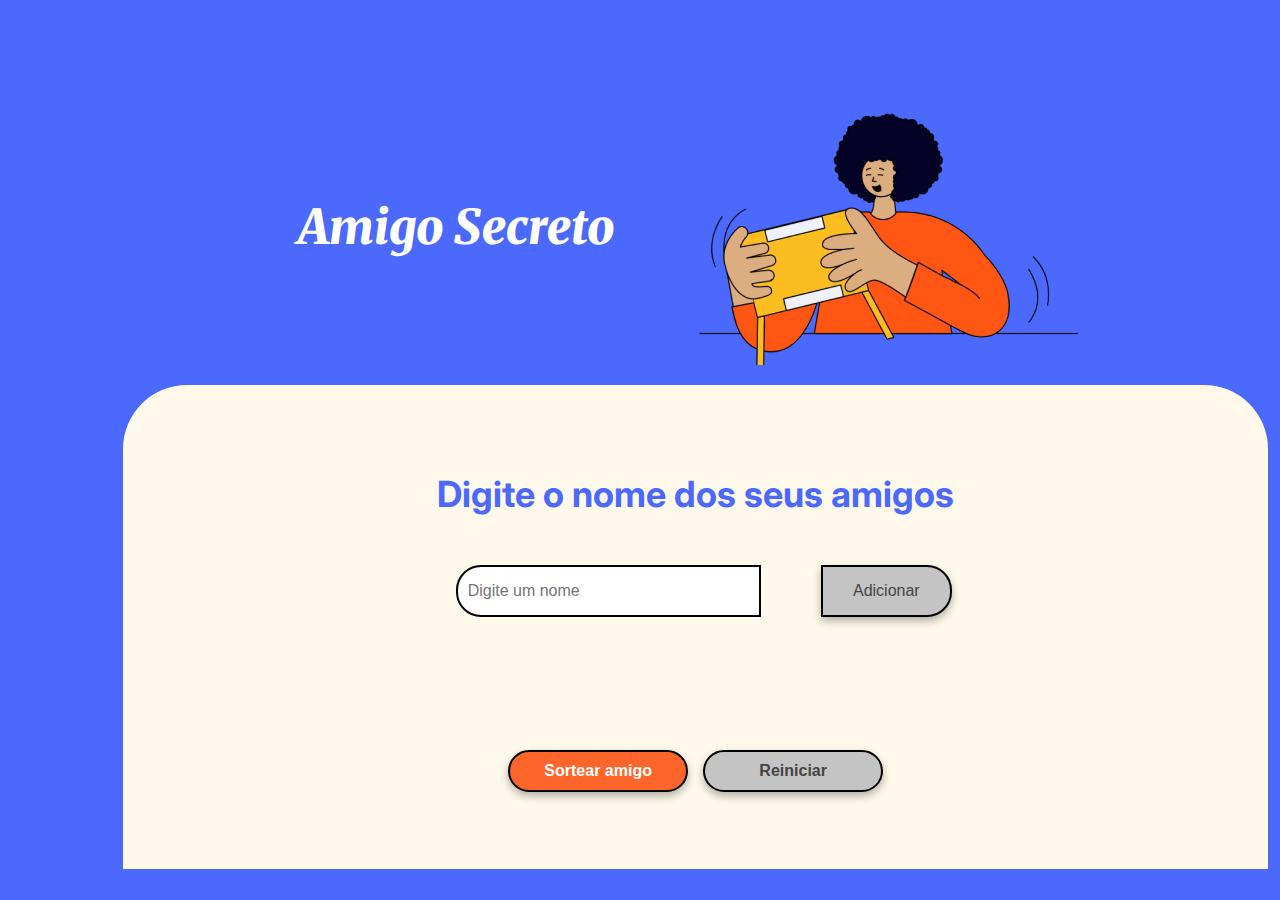
<file: index.html>
<!DOCTYPE html>
<html lang="pt-br">
<head>
    <meta charset="UTF-8">
    <meta name="viewport" content="width=device-width, initial-scale=1.0">
    <link rel="stylesheet" href="style.css">
    <link rel="preconnect" href="https://fonts.googleapis.com">
    <link rel="preconnect" href="https://fonts.gstatic.com" crossorigin>
    <link href="https://fonts.googleapis.com/css2?family=Inter:wght@100;400;700;900&family=Merriweather:ital,wght@0,300;0,400;0,700;0,900;1,300;1,400;1,700;1,900&display=swap" rel="stylesheet">
    <title>Amigo Secreto</title>
</head>

<body>
    <main class="main-content">
        <header class="header-banner">
            <h1 class="main-title">Amigo Secreto</h1>
            <img src="assets/amigo-secreto.png" alt="amigo-secreto">
        </header>
        
        <section class="input-section">
            <h2 class="section-title">Digite o nome dos seus amigos</h2>
            <div class="input-wrapper">
                <input type="text" id="amigo" class="input-name" placeholder="Digite um nome">
                <button class="button-add" onclick="adicionarAmigo()">Adicionar</button>
            </div>
           
            <ul id="listaAmigos" class="name-list" aria-labelledby="listaAmigos" role="list"></ul>
            <ul id="resultado" class="result-list" aria-live="polite"></ul>

<div class="button-container">
    <button class="button-draw" onclick="sortearAmigo()">
        Sortear amigo
    </button>
    <button class="button-reset" onclick="reiniciar()">
        Reiniciar
    </button>
</div>
        </section>
    </main>

    <script src="app.js" defer></script>
</body>
</html>
</file>
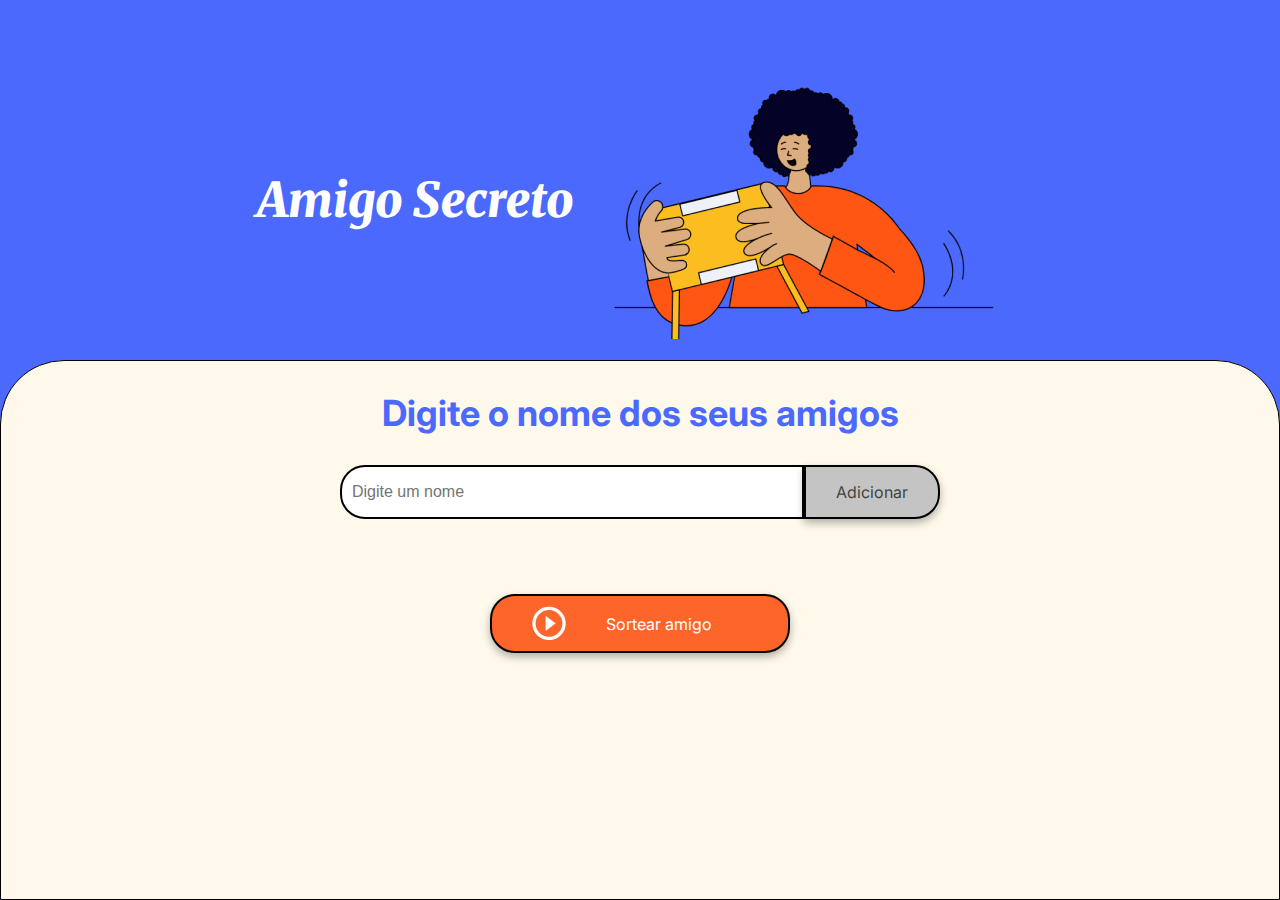
<file: challenge-amigo-secreto_pt-main/index.html>
<!DOCTYPE html>
<html lang="pt-br">
<head>
    <meta charset="UTF-8">
    <meta name="viewport" content="width=device-width, initial-scale=1.0">
    <link rel="stylesheet" href="style.css">
    <link rel="preconnect" href="https://fonts.googleapis.com">
    <link rel="preconnect" href="https://fonts.gstatic.com" crossorigin>
    <link href="https://fonts.googleapis.com/css2?family=Inter:wght@100;400;700;900&family=Merriweather:ital,wght@0,300;0,400;0,700;0,900;1,300;1,400;1,700;1,900&display=swap" rel="stylesheet">
    <title>Amigo Secreto</title>
</head>

<body>
    <main class="main-content">
        <header class="header-banner">
            <h1 class="main-title">Amigo Secreto</h1>
            <img src="assets/amigo-secreto.png" alt="Imagem representativa de amigo secreto">
        </header>
        
        <section class="input-section">
            <h2 class="section-title">Digite o nome dos seus amigos</h2>
            <div class="input-wrapper">
                <input type="text" id="amigo" class="input-name" placeholder="Digite um nome">
                <button class="button-add" onclick="adicionarAmigo()">Adicionar</button>
            </div>
           
            <ul id="listaAmigos" class="name-list" aria-labelledby="listaAmigos" role="list"></ul>
            <ul id="resultado" class="result-list" aria-live="polite"></ul>

            <div class="button-container">
                <button class="button-draw" onclick="sortearAmigo()" aria-label="Sortear amigo secreto">
                    <img src="assets/play_circle_outline.png" alt="Ícone para sortear">
                    Sortear amigo
                </button>
            </div>
        </section>
    </main>

    <script src="app.js" defer></script>
</body>
</html>
</file>
<file: style.css>
:root {
    --color-primary: #4B69FD;
    --color-secondary: #FFF9EB;
    --color-tertiary: #C4C4C4;
    --color-button: #fe652b;
    --color-button-hover: #e55720;
    --color-text: #444444;
    --color-white: #FFFFFF;
}

/* Estilos gerais */
* {
    margin: 0;
    padding: 0;
    box-sizing: border-box;
}

body {
    min-height: 100vh;
    background-color: var(--color-primary);
    display: flex;
    justify-content: center;
    align-items: center;
    font-family: "Inter", sans-serif;
}

/* Container principal */
.main-content {
    display: flex;
    flex-direction: column;
    width: 90%;
    max-width: 1200px;
    min-height: 90vh;
    background: var(--color-primary);
}

/* Banner */
.header-banner {
    flex: 1 1 40%;
    display: flex;
    justify-content: center;
    align-items: center;
    padding-top: 5%;
}

/* Seção de entrada */
.input-section {
    flex: 1 1 60%;
    background-color: var(--color-secondary);
    border-radius: 64px 64px 0 0;
    display: flex;
    flex-direction: column;
    align-items: center;
    padding: 5% 10%;
    width: 100%;
}

/* Títulos */
.main-title {
    font-size: clamp(32px, 5vw, 48px);
    font-family: "Merriweather", serif;
    font-weight: 900;
    font-style: italic;
    color: var(--color-white);
    text-align: center;
}

.section-title {
    font-size: clamp(24px, 4vw, 36px);
    font-weight: 700;
    color: var(--color-primary);
    margin: 10px 0;
    text-align: center;
}

/* Contêiner input e botão */
.input-wrapper {
    display: flex;
    justify-content: center;
    width: 100%;
    max-width: 600px;
    margin-top: 2%;
}

.input-name {
    flex: 1;
    padding: 10px;
    border: 2px solid #000;
    border-radius: 25px 0 0 25px;
    font-size: 16px;
}

/* Botões */
button {
    padding: 15px 30px;
    font-size: 16px;
    border: 2px solid #000;
    border-radius: 25px;
    box-shadow: 0 4px 8px rgba(0, 0, 0, 0.3);
    cursor: pointer;
    transition: background 0.3s ease;
}

.button-add {
    background-color: var(--color-tertiary);
    color: var(--color-text);
    border-radius: 0 25px 25px 0;
}

.button-add:hover {
    background-color: #a1a1a1;
}

.button-container {
    display: flex;
    justify-content: center;
    gap: 15px;
    width: 100%;
    margin-top: 2%;
}

.button-draw, .button-reset {
    flex: 1;
    max-width: 180px;
    padding: 10px 20px;
    font-weight: bold;
    text-align: center;
}

.button-draw {
    background-color: var(--color-button);
    color: var(--color-white);
}

.button-draw:hover {
    background-color: var(--color-button-hover);
}

.button-reset {
    background-color: var(--color-tertiary);
    color: var(--color-text);
}

/* Listas */
ul {
    list-style: none;
    font-size: 18px;
    color: var(--color-text);
    margin: 20px 0;
    padding: 0;
    width: 100%;
    text-align: center;
}

.result-list {
    margin-top: 15px;
    color: #05DF05;
    font-size: 22px;
    font-weight: bold;
    text-align: center;
}

/* Responsividade geral */
@media (max-width: 768px) {
    .input-section {
        padding: 5% 5%;
        border-radius: 32px 32px 0 0;
    }

    .main-title {
        font-size: clamp(24px, 6vw, 36px);
    }

    .section-title {
        font-size: clamp(18px, 5vw, 28px);
    }
}
</file>
<file: challenge-amigo-secreto_pt-main/style.css>
:root {
    --color-primary: #4B69FD;
    --color-secondary: #FFF9EB;
    --color-tertiary: #C4C4C4;
    --color-button: #fe652b;
    --color-button-hover: #e55720;
    --color-text: #444444;
    --color-white: #FFFFFF;
}

/* Estilos gerais */
* {
    margin: 0;
    padding: 0;
    box-sizing: border-box;
}

body {
    height: 100vh;
    background-color: var(--color-primary);
    display: flex;
    justify-content: center;
    align-items: center;
}

.main-content {
    display: flex;
    flex-direction: column;
    height: 100%;
    width: 100%;
}

/* Banner */
.header-banner {
    flex: 40%;
    display: flex;
    justify-content: center;
    align-items: center;
    padding: 40px 0 0;
}

/* Seção de entrada */
.input-section {
    flex: 60%;
    background-color: var(--color-secondary);
    border: 1px solid #000;
    border-radius: 64px 64px 0 0;
    display: flex;
    flex-direction: column;
    align-items: center;
    padding: 20px;
    width: 100%;
}

/* Títulos */
.main-title {
    font-size: 48px;
    font-family: "Merriweather", serif;
    font-weight: 900;
    font-style: italic;
    color: var(--color-white);
}

.section-title {
    font-family: "Inter", serif;
    font-size: 36px;
    font-weight: 700;
    color: var(--color-primary);
    margin: 10px 0;
    text-align: center;
}

/* Contêineres de entrada e botão */
.input-wrapper {
    display: flex;
    justify-content: center;
    width: 100%;
    max-width: 600px;
    margin-top: 20px;
}

.input-name {
    width: 100%;
    padding: 10px;
    border: 2px solid #000;
    border-radius: 25px 0 0 25px;
    font-size: 16px;
}

.button-container {
    width: 300px;
    justify-content: center;
}

/* Estilos de entrada de texto */
.input-title {
    flex: 1;
    padding: 10px 15px;
    font-size: 16px;
    border: 2px solid #333;
    border-right: none;
    border-radius: 25px 0 0 25px;
    font-family: "Merriweather", serif;
    box-shadow: 0 4px 8px rgba(0, 0, 0, 0.3);
}

/* Estilos de botão */
button {
    padding: 15px 30px;
    font-family: "Inter", sans-serif;
    font-size: 16px;
    border: 2px solid #000;
    border-radius: 25px;
    box-shadow: 0 4px 8px rgba(0, 0, 0, 0.3);
    cursor: pointer;
}

.button-add {
    background-color: var(--color-tertiary);
    color: var(--color-text);
    border-radius: 0 25px 25px 0;
}

.button-add:hover {
    background-color: #a1a1a1;
}

/* Listas */
ul {
    list-style-type: none;
    color: var(--color-text);
    font-family: "Inter", sans-serif;
    font-size: 18px;
    margin: 20px 0;
}

.result-list {
    margin-top: 15px;
    color: #05DF05;
    font-size: 22px;
    font-weight: bold;
    text-align: center;
}

/* Botão de sortear título */
.button-draw {
    display: flex;
    align-items: center;
    width: 100%;
    padding: 10px 40px;
    color: var(--color-white);
    background-color: var(--color-button);
    font-size: 16px;
}

.button-draw img {
    margin-right: 40px;
}

.button-draw:hover {
    background-color: var(--color-button-hover);
}
</file>
